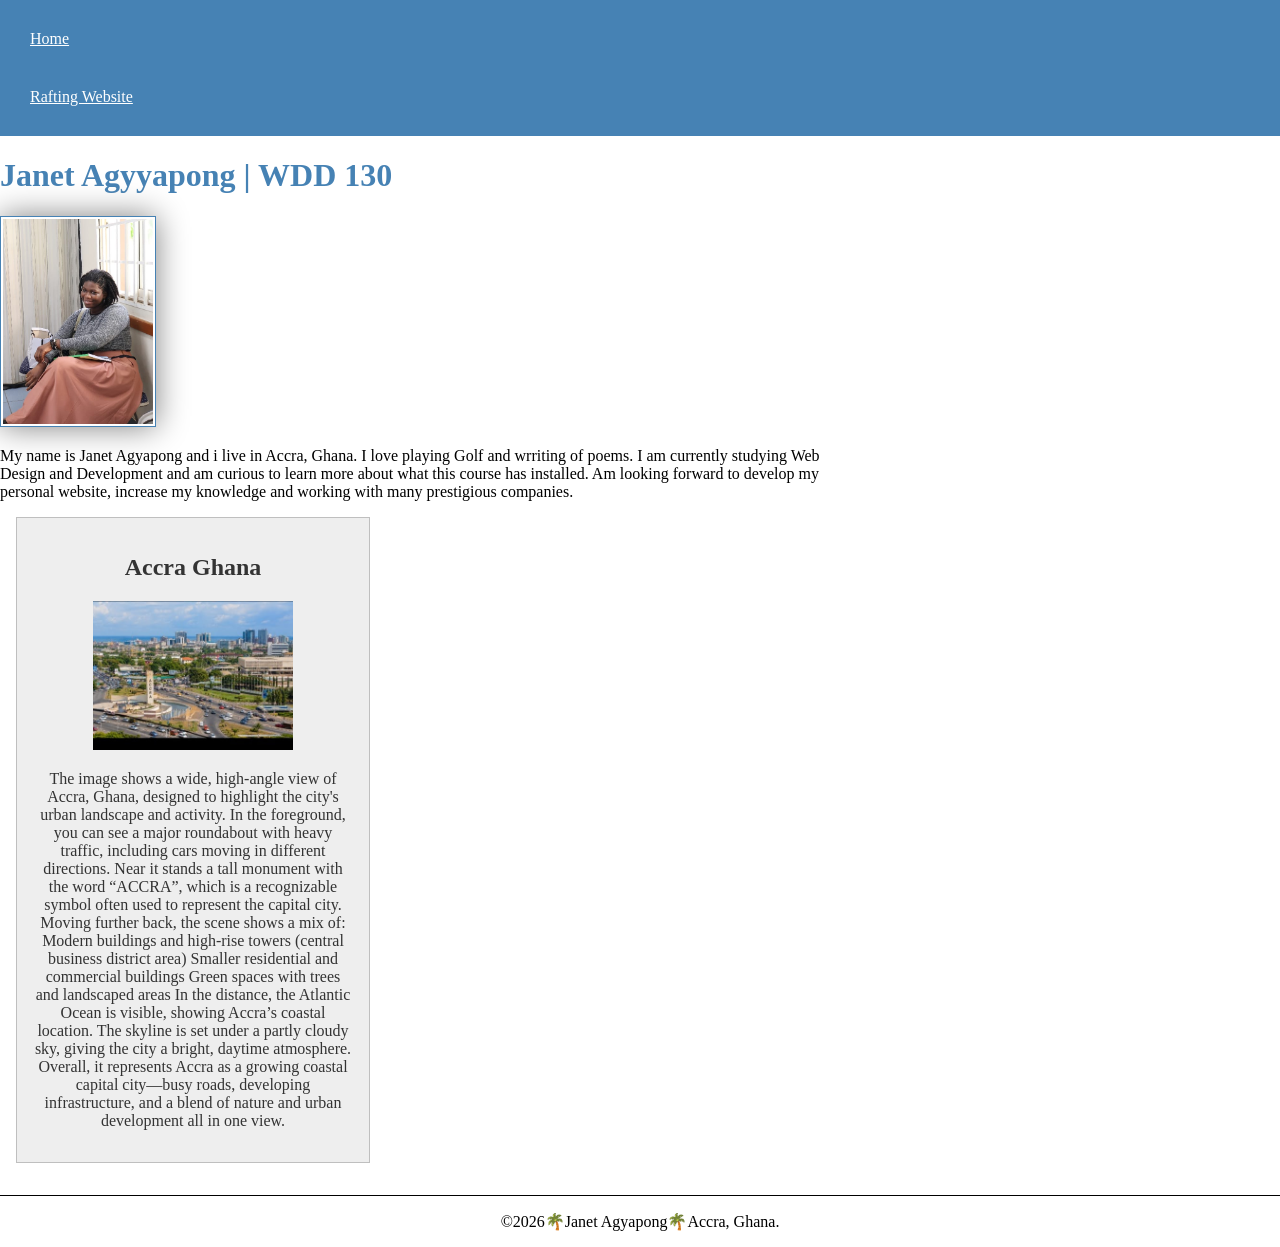
<file: index.html>
<!DOCTYPE html>
<html lang="en-us">

<head>
    <meta charset="UTF-8">
    <meta name="viewport" content="width=device-width, initial-scale=1.0">
    <title>Janet Agyapong | WDD 130</title>
    <meta name="description"
      content=" Explore Janet Aggyyapong BYU-Idaho WDD 130 course home page, featuring web fundamentals, develoment project, and essential Html/Css learning resources.">
    <meta name="author" content="Janet Agyapong ">

    <link rel="stylesheet" href="styles/styles.css">
</head>

<body>
    <header>
        <nav>
            <a href="#">Home</a>
            <a href="wwr/">Rafting Website</a>
        </nav>
    </header>
    <main>
        <h1>Janet Agyyapong | WDD 130</h1>
        <img src="images/profile.jpg" alt="Helllo, my name is Janet Agyapong" width="200">
        <p>My name is Janet Agyapong and i live in Accra, Ghana. I love playing Golf and
            wrriting of poems. I am currently studying Web Design and Development and am curious to
            learn
            more about what this course has installed. Am looking forward to
            develop my personal website, increase my knowledge and working with many prestigious
            companies.
        </p>
    </main>
    <aside>
        <h2> Accra Ghana</h2>
        <img src="images/accra-landscape.jpg" alt=" Landscape of Accra Ghana  ">
        <p>
            The image shows a wide, high-angle view of Accra, Ghana, designed to highlight the
            city's urban
            landscape and activity.
            In the foreground, you can see a major roundabout with heavy traffic, including cars
            moving in
            different directions. Near it stands a tall monument with the word “ACCRA”, which is a
            recognizable
            symbol often used to represent the capital city.
            Moving further back, the scene shows a mix of:
            Modern buildings and high-rise towers (central business district area)
            Smaller residential and commercial buildings
            Green spaces with trees and landscaped areas
            In the distance, the Atlantic Ocean is visible, showing Accra’s coastal location. The
            skyline is set
            under a partly cloudy sky, giving the city a bright, daytime atmosphere.
            Overall, it represents Accra as a growing coastal capital city—busy roads, developing
            infrastructure, and a blend of nature and urban development all in one view.
        </p>
    </aside>
    <footer>
        <p>&copy;2026🌴Janet Agyapong🌴Accra, Ghana.</p>
    </footer>
</body>

</html>
</file>
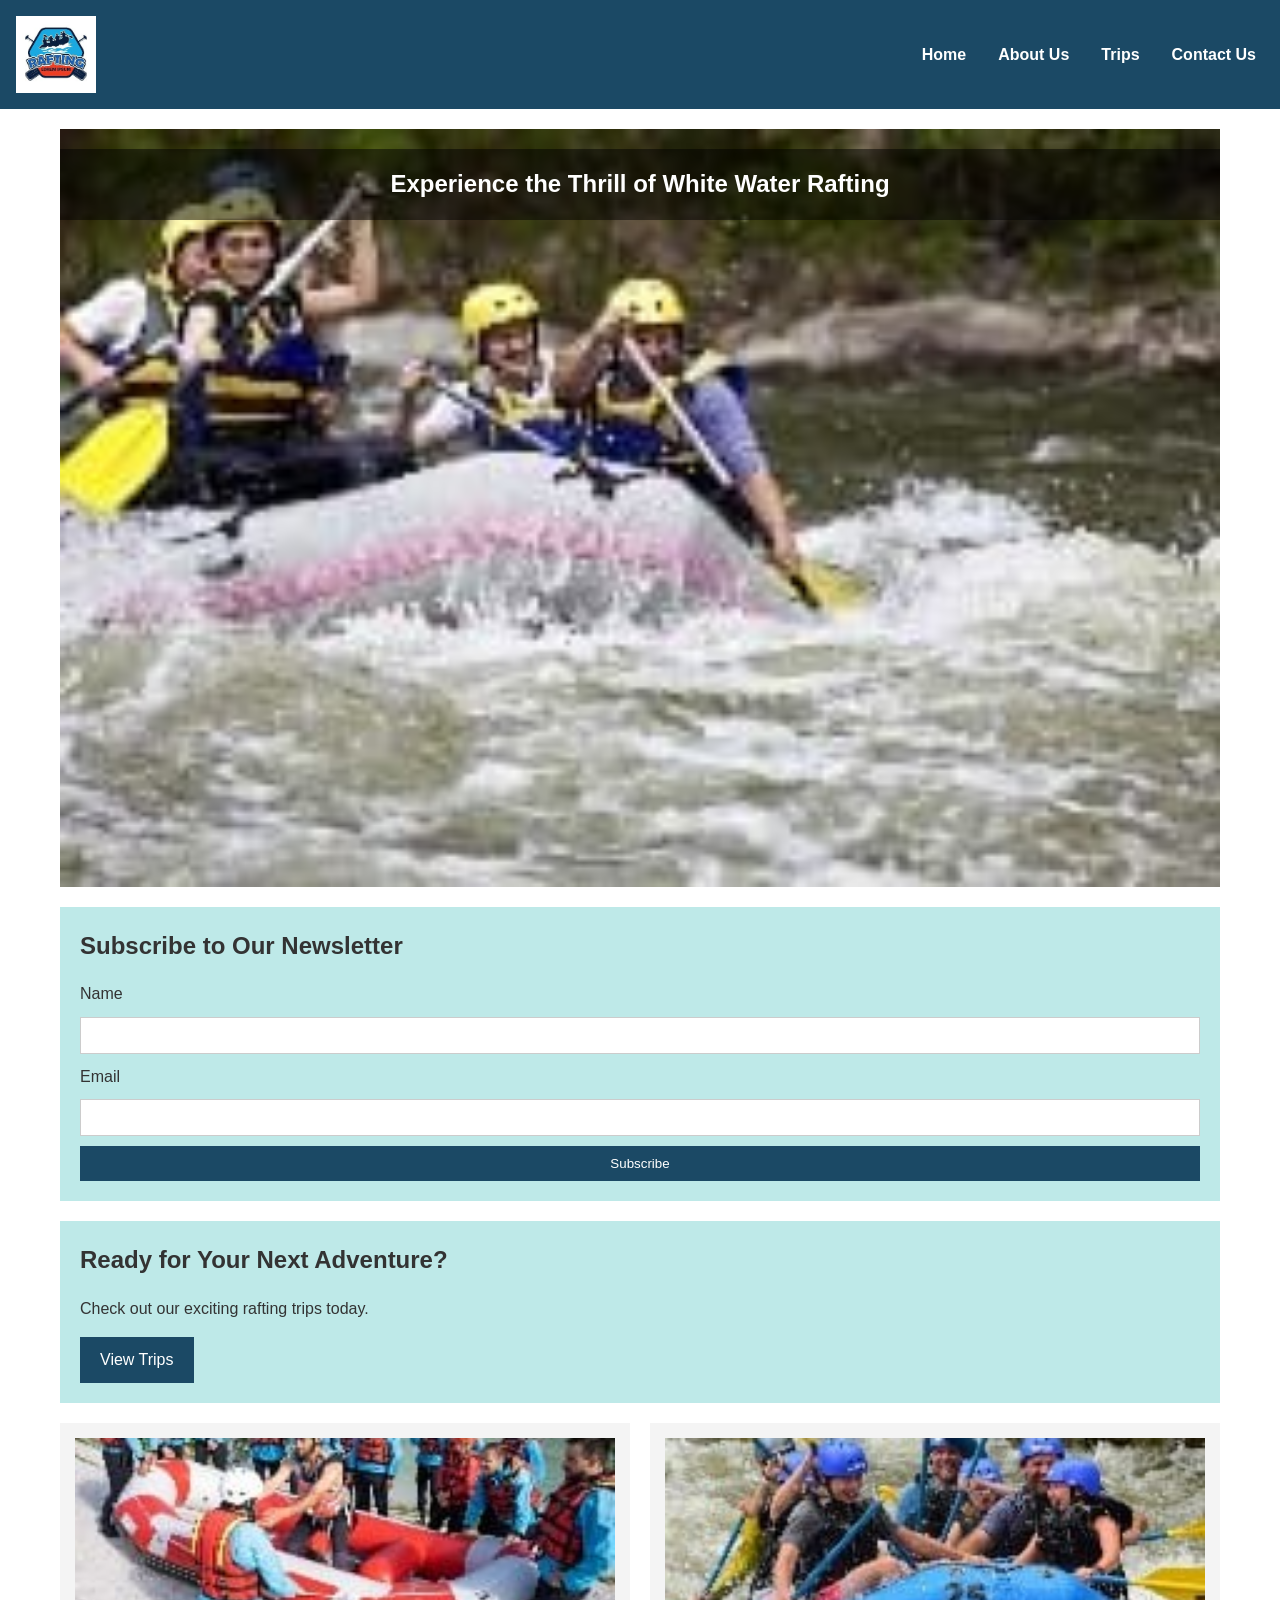
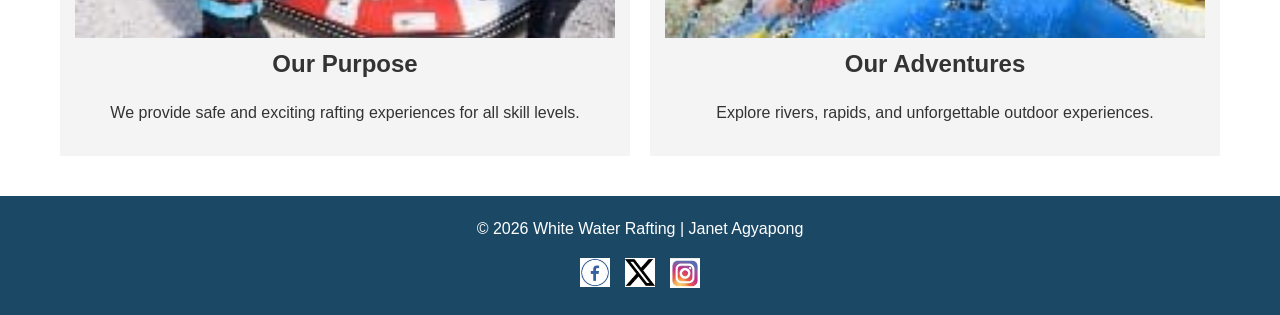
<file: wwr/index.html>
<!DOCTYPE html>
<html lang="en-US">

<head>
    <meta name="description"
      content="Welcome to White Water Rafting. Explore thrilling river adventures and unforgettable experiences.">

    <meta name="author" content="Janet Agyapong">

    <link rel="stylesheet" href="styles/rafting.css">
    <header>
        <img src="images/logo.png" alt="White Water Rafting Logo">

        <nav>
            <a href="index.html">Home</a>
            <a href="about.html">About Us</a>
            <a href="trips.html">Trips</a>
            <a href="contact.html">Contact Us</a>
        </nav>
    </header>

    <main>

        <!-- HERO -->
        <section class="hero">
            <img src="images/hero.jpg" alt="Rafting Adventure">
            <h1>Experience the Thrill of White Water Rafting</h1>
        </section>

        <!-- NEWSLETTER -->
        <section class="newsletter">
            <h2>Subscribe to Our Newsletter</h2>

            <form>
                <label for="name">Name</label>
                <input type="text" id="name" name="name" required>

                <label for="email">Email</label>
                <input type="email" id="email" name="email" required>

                <button type="submit">Subscribe</button>
            </form>
        </section>

        <!-- CTA -->
        <section class="cta">
            <h2>Ready for Your Next Adventure?</h2>
            <p>Check out our exciting rafting trips today.</p>
            <a href="trips.html" class="button">View Trips</a>
        </section>

        <!-- GRID -->
        <section class="home-grid">

            <div class="grid-item">
                <img src="images/purpose.jpg" alt="Purpose">
                <h2>Our Purpose</h2>
                <p>We provide safe and exciting rafting experiences for all skill levels.</p>
            </div>

            <div class="grid-item">
                <img src="images/adventure.jpg" alt="Adventure">
                <h2>Our Adventures</h2>
                <p>Explore rivers, rapids, and unforgettable outdoor experiences.</p>
            </div>

        </section>

    </main>

    <footer>
        <p>© 2026 White Water Rafting | Janet Agyapong</p>

        <div class="socialmedia">
            <a href="https://facebook.com">
                <img src="images/facebook.png" alt="Facebook social media icon">
            </a>

            <a href="https://twitter.com">
                <img src="images/twitter.png" alt="Twitter social media icon">
            </a>

            <a href="https://instargram.com">
                <img src="images/instargram.png" alt="Instargram social media icon">
            </a>
        </div>
    </footer>
</file>
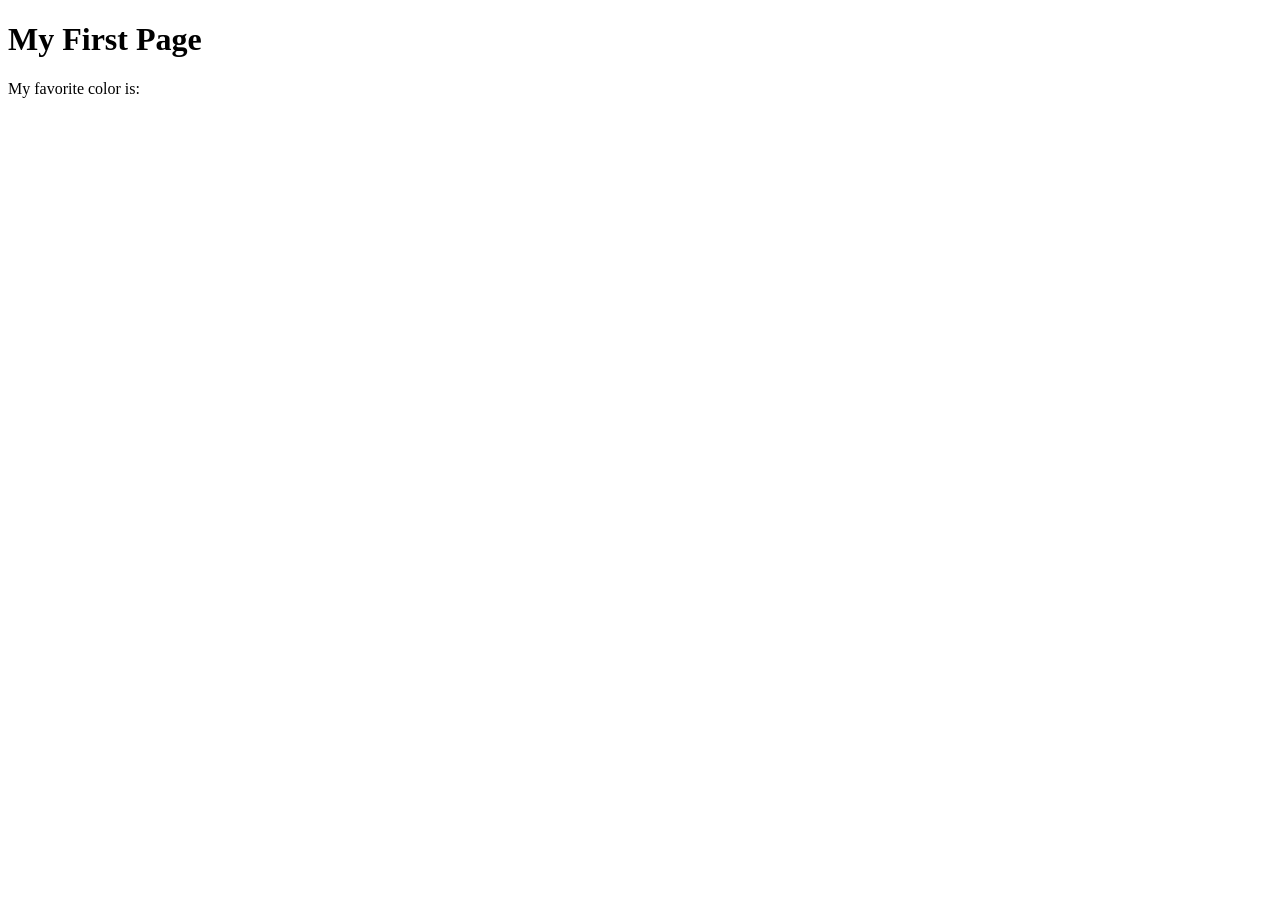
<file: week01/first-page.html>
<!DOCTYPE html>
<html lang="en">
<head>
    <meta charset="UTF-8">
    <meta name="viewport" content="width=device-width, initial-scale=1.0">
    <title>My First Page</title>
</head>
<body>
    <h1>My First Page</h1>
    <p>My favorite color is: </p>
</body>
</html>
</file>
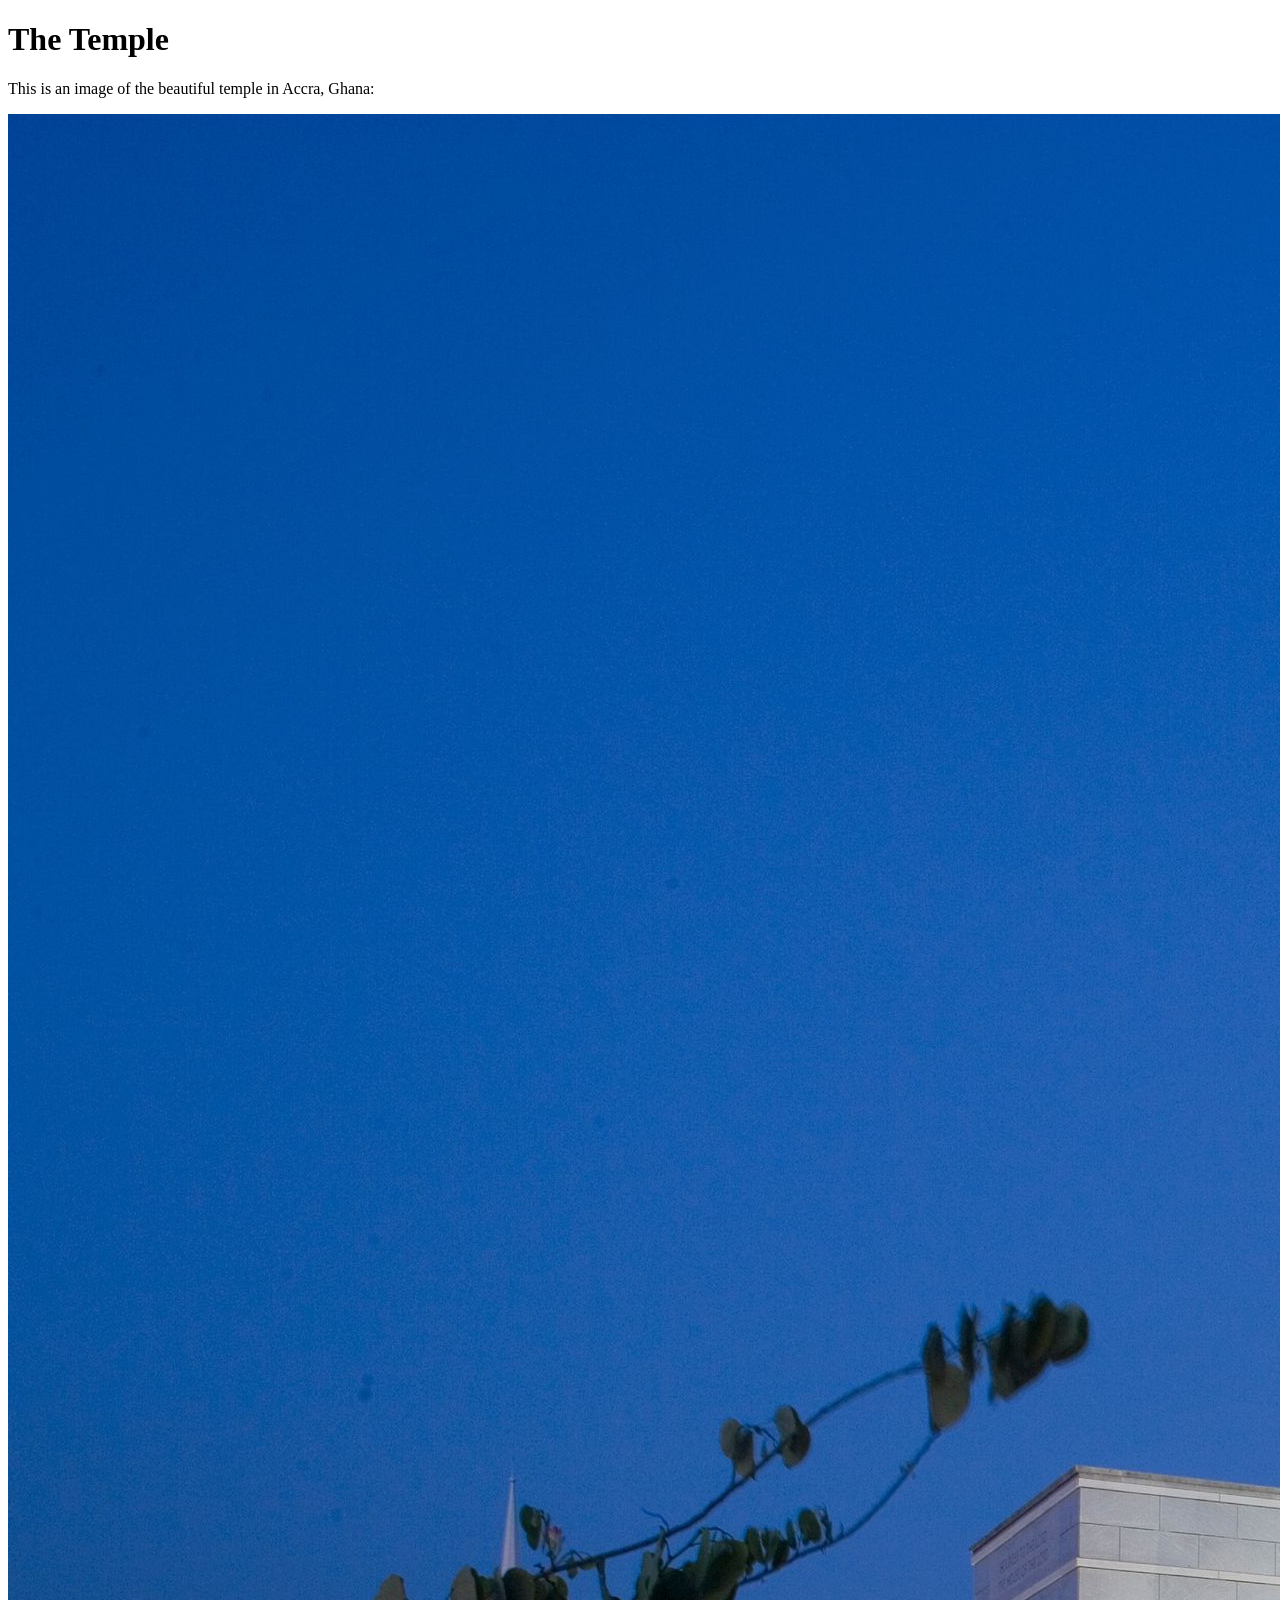
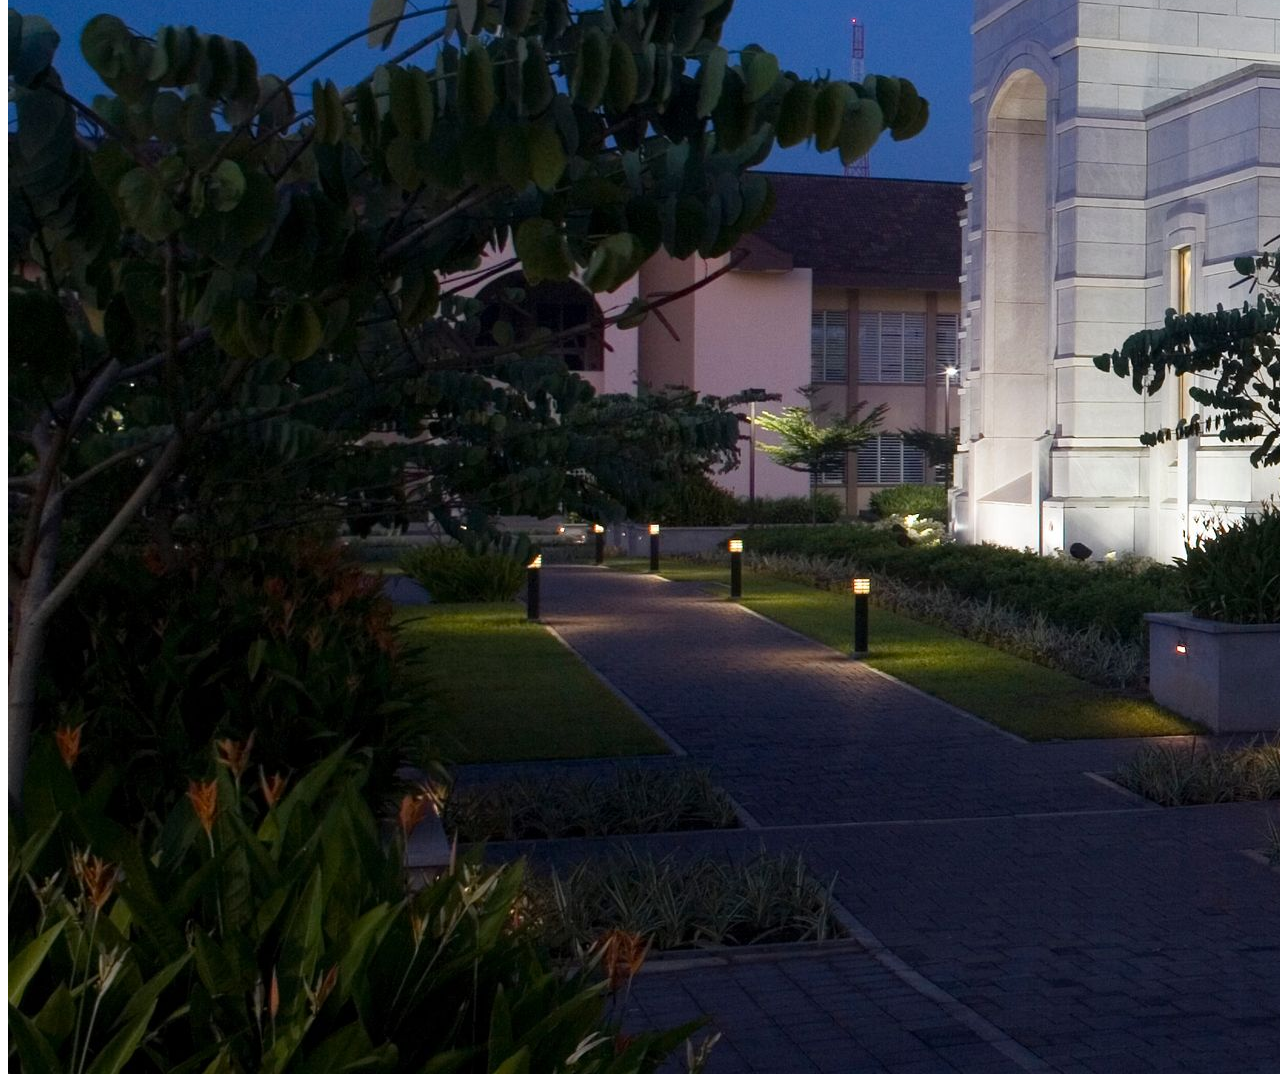
<file: week01/images.html>
<!DOCTYPE html>
<html lang="en">
<head>
    <meta charset="UTF-8">
    <meta name="viewport" content="width=device-width, initial-scale=1.0">
    <title>Temple Image</title>
</head>
<body>
    <h1>The Temple</h1>
    <p>This is an image of the beautiful temple in Accra, Ghana:</p>
    <img src="images/temple-large.jpeg" alt="The Accra Ghana Temple">
    
</body>
</html>
</file>
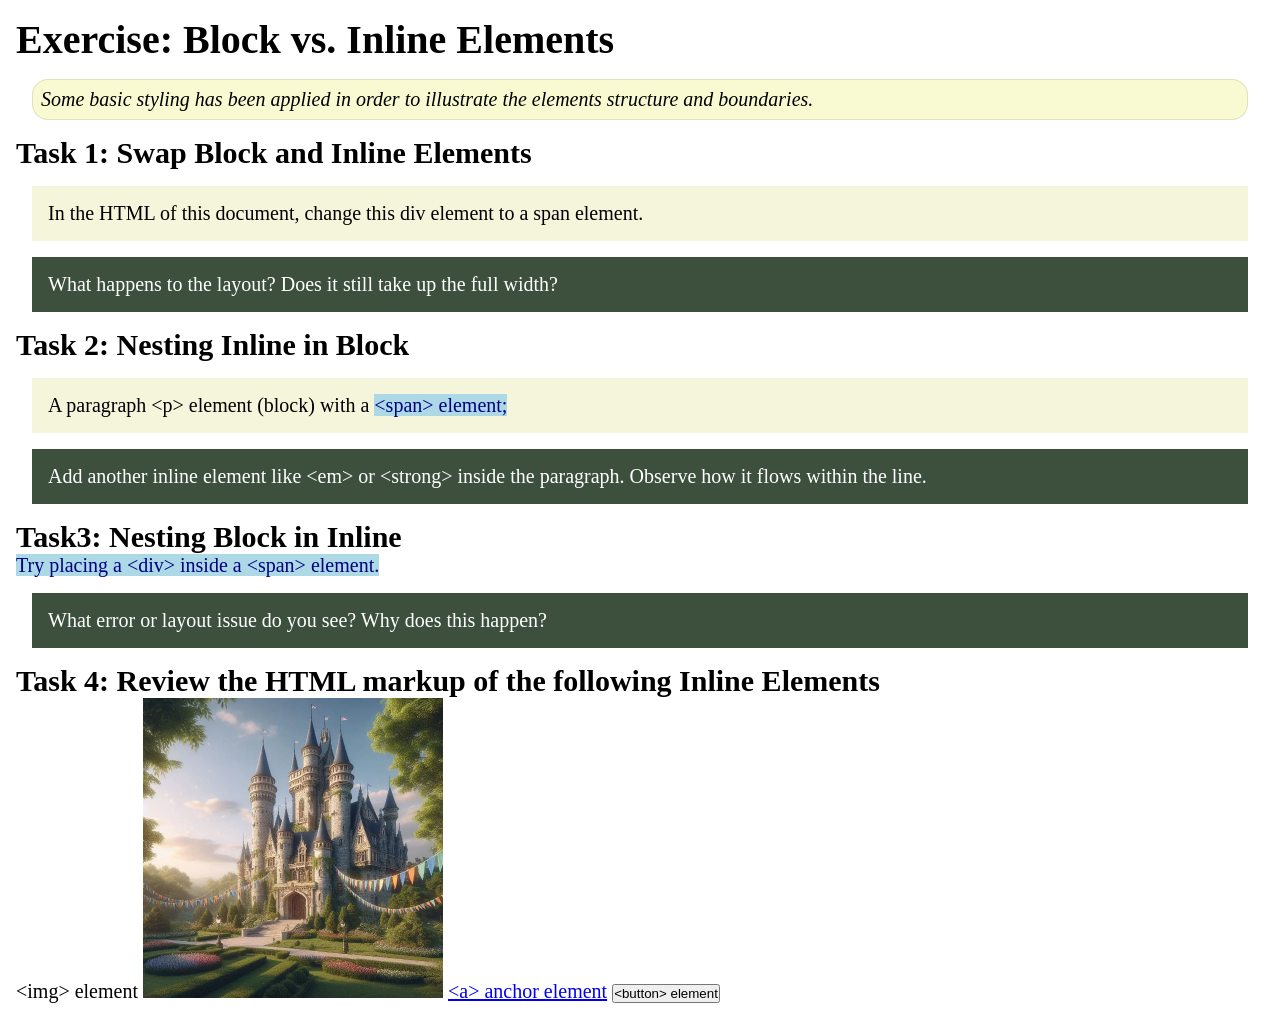
<file: week02/block-vs-inline.html>
<!DOCTYPE html>
<html lang="en">

<head>
    <meta charset="UTF-8">
    <meta name="viewport" content="width=device-width, initial-scale=1.0">
    <title>Exercise: Block vs. Inline Elements</title>
    <link rel="stylesheet" href="styles/block-vs-inline.css">
</head>

<body>
    <main>
        <h1>Exercise: Block vs. Inline Elements</h1>
        <p class="note">Some basic styling has been applied in order to illustrate the elements structure and
            boundaries.</p>

        <h2>Task 1: Swap Block and Inline Elements</h2>
        <div>In the HTML of this document, change this div element to a span element.</div>

        <p class="question">What happens to the layout? Does it still take up the full width?</p>

        <h2>Task 2: Nesting Inline in Block</h2>
        <p>A paragraph &lt;p&gt; element (block) with a <span>&lt;span&gt; element;</span></p>
        <p class="question">Add another inline element like &lt;em&gt; or &lt;strong&gt; inside the paragraph. Observe
            how it flows within the line.</p>

        <h2>Task3: Nesting Block in Inline</h2>
        <span>Try placing a &lt;div&gt; inside a &lt;span&gt; element.</span>
            <p class="question">What error or layout issue do you see? Why does this happen?</p>


            <h2>Task 4: Review the HTML markup of the following Inline Elements</h2>
        &lt;img&gt; element
        <img src="images/castle.webp" alt="placeholder image (images are inline)" width="300" height="300">
        <a href="https://churchofjesuschrist.org">&lt;a&gt; anchor element</a>
        <button type="button">&lt;button&gt; element</button>
    </main>
</body>

</html>
</file>
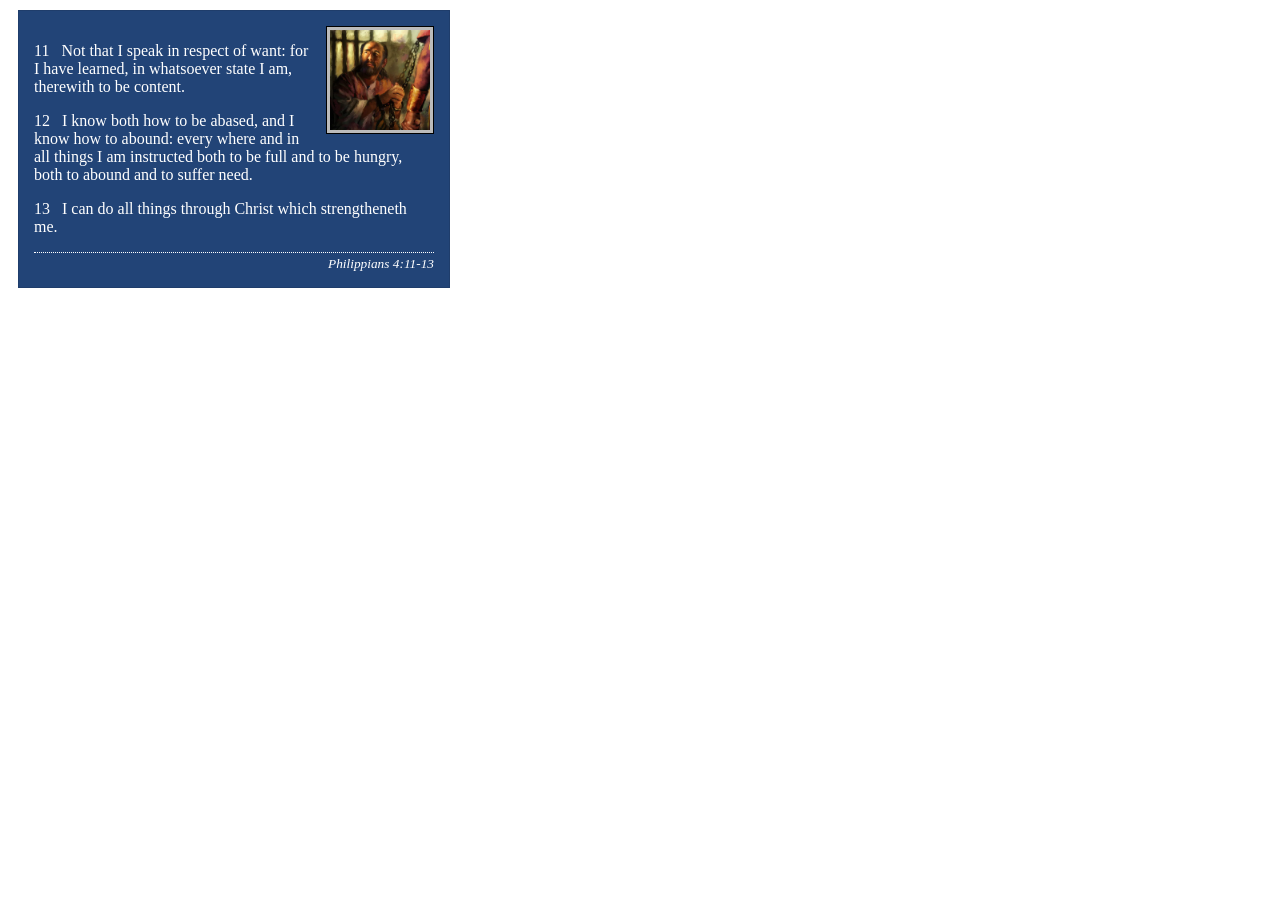
<file: week02/box-model-solution.html>
<!DOCTYPE html>
<html lang="en">
<head>
    <meta charset="UTF-8">
    <meta name="viewport" content="width=device-width, initial-scale=1.0">
    <title>Box Model Activity</title>
    <link rel="stylesheet" href="styles/box-model-solution.css">
</head>
<body>
    <main>
        <div class="callout">
            <img src="images/apostle-paul-imprisoned.webp" alt="Paul the Apostle - Imprisoned in Rome" width="200" height="200">
            <blockquote>
                <p>11 &nbsp; Not that I speak in respect of want: for I have learned, in whatsoever state I am, therewith to be content.</p>
                <p>12 &nbsp; I know both how to be abased, and I know how to abound: every where and in all things I am instructed both to be full and to be hungry, both to abound and to suffer need.</p>
                <p>13 &nbsp; I can do all things through Christ which strengtheneth me.</p>
            </blockquote>
            <cite>Philippians 4:11-13</cite>
        </div>
    </main>
</body>
</html>
</file>
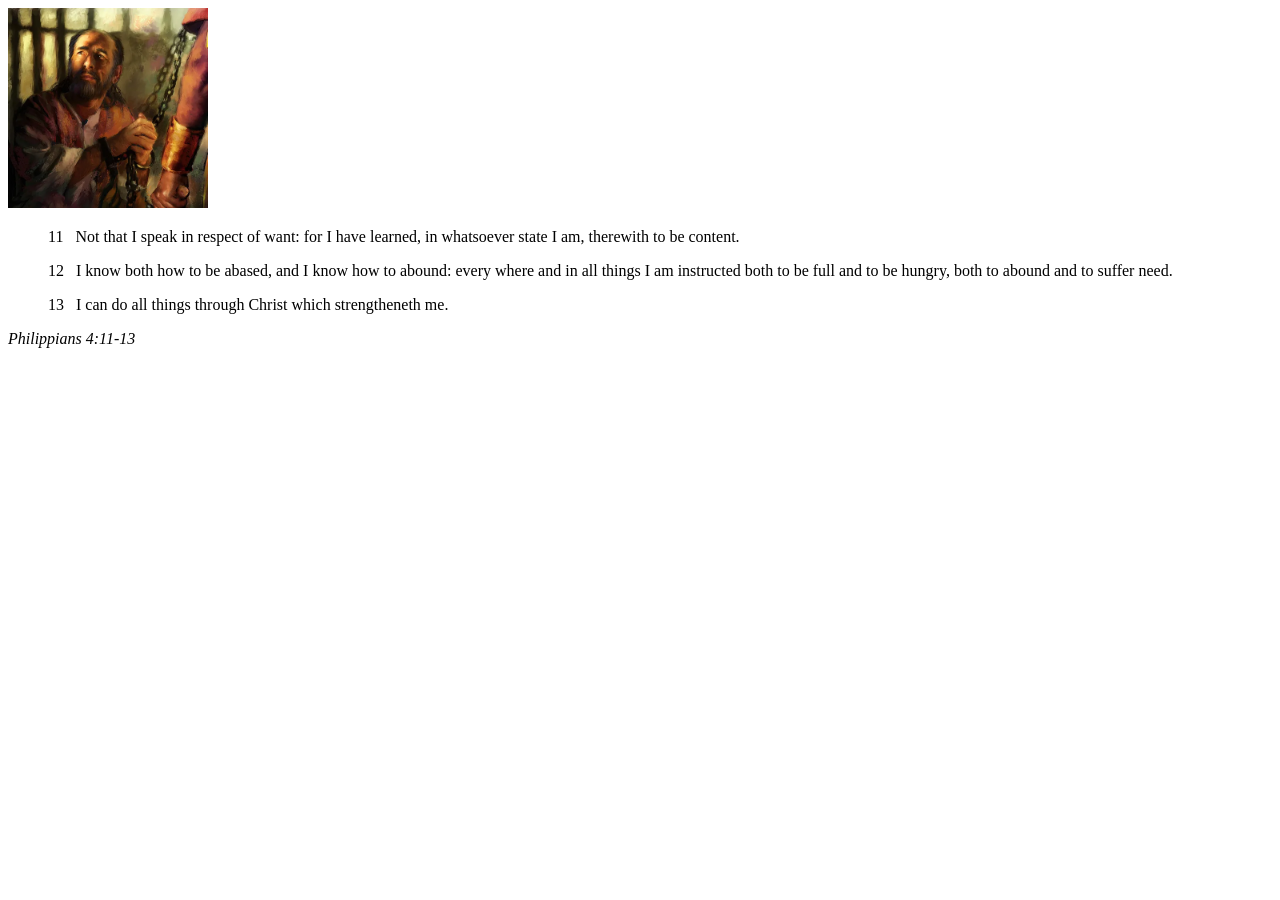
<file: week02/box-model.html>
<!DOCTYPE html>
<html lang="en">
<head>
    <meta charset="UTF-8">
    <meta name="viewport" content="width=device-width, initial-scale=1.0">
    <title>Box Model Activity</title>
</head>
<body>
    <main>
        <div class="callout">
            <img src="images/apostle-paul-imprisoned.webp" alt="Paul the Apostle - Imprisoned in Rome" width="200" height="200">
            <blockquote>
                <p>11 &nbsp; Not that I speak in respect of want: for I have learned, in whatsoever state I am, therewith to be content.</p>
                <p>12 &nbsp; I know both how to be abased, and I know how to abound: every where and in all things I am instructed both to be full and to be hungry, both to abound and to suffer need.</p>
                <p>13 &nbsp; I can do all things through Christ which strengtheneth me.</p>
            </blockquote>
            <cite>Philippians 4:11-13</cite>
        </div>
    </main>
</body>
</html>
</file>
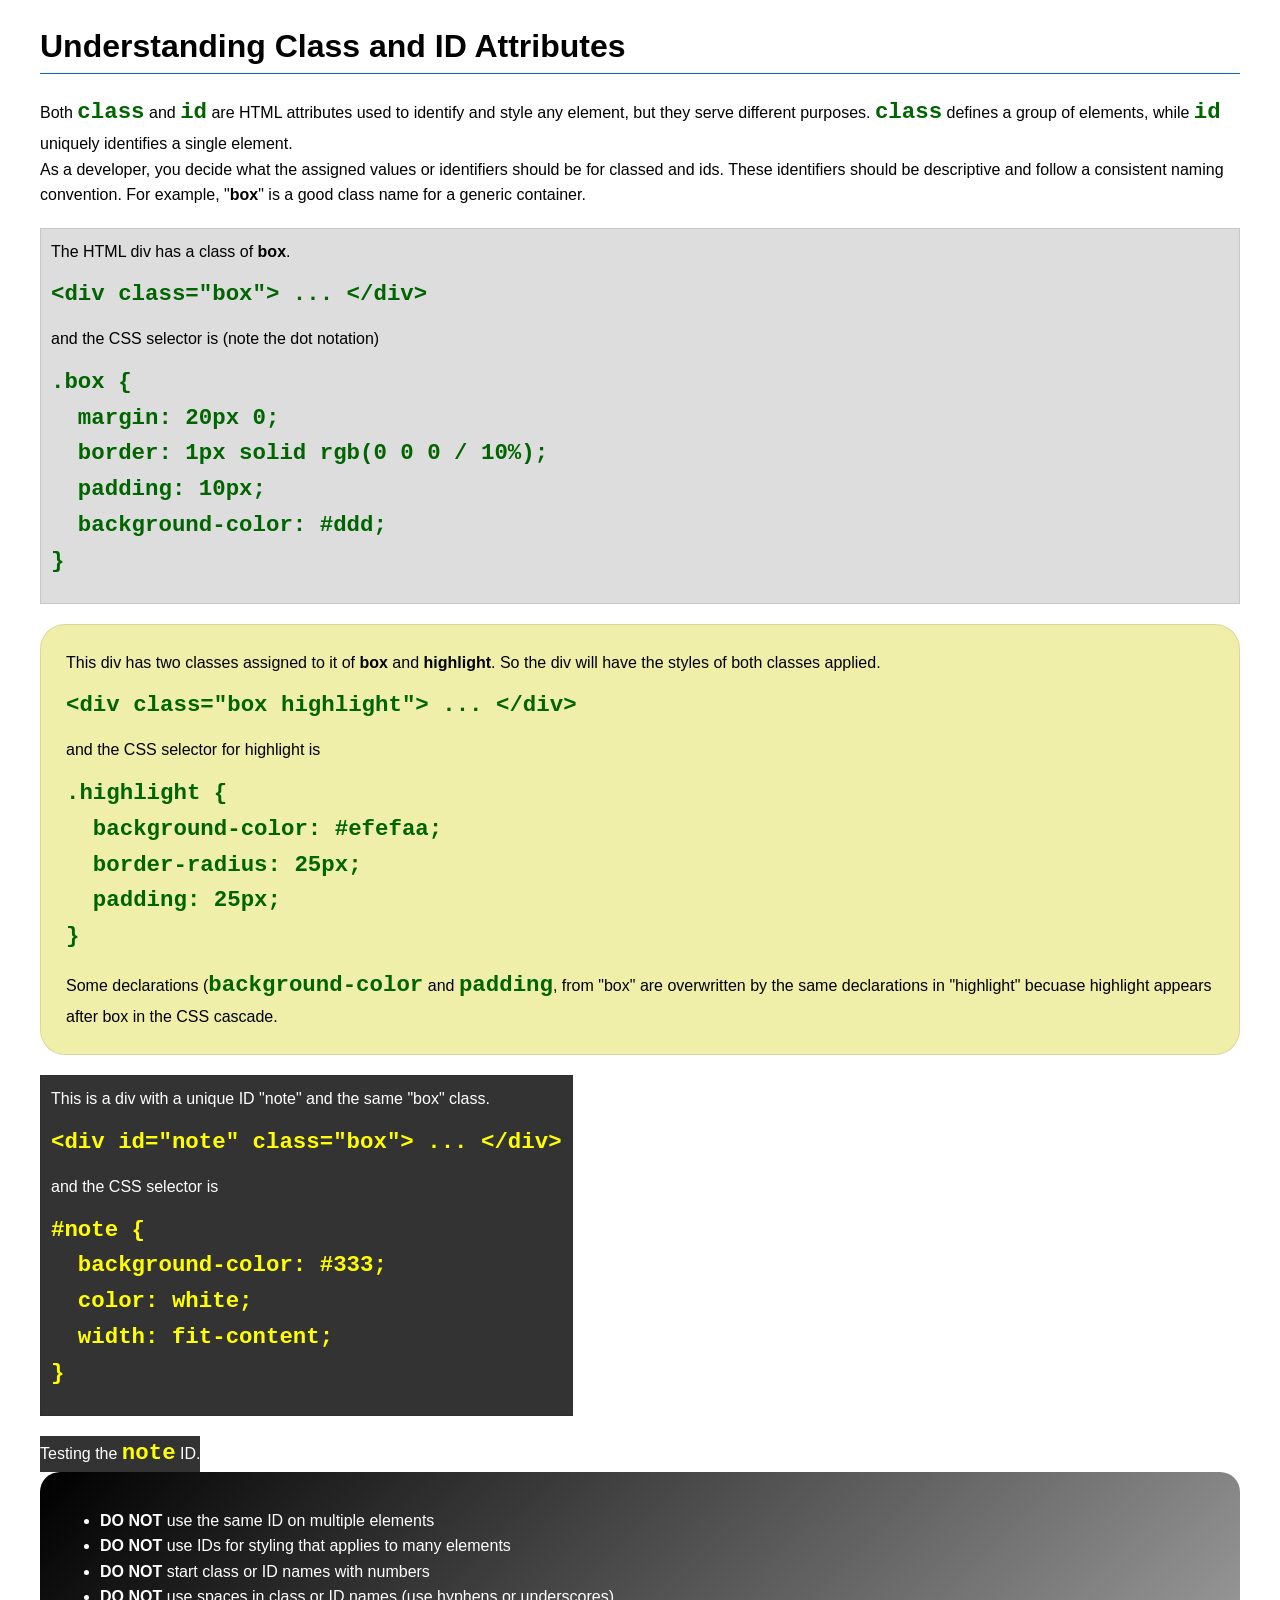
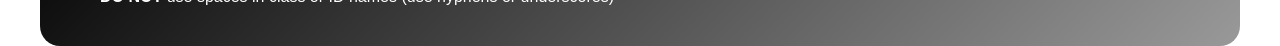
<file: week03/class-and-id.html>
<!DOCTYPE html>
<html lang="en">

<head>
    <meta charset="UTF-8">
    <meta name="viewport" content="width=device-width, initial-scale=1.0">
    <title>Class vs ID Attributes</title>
    <link rel="stylesheet" href="styles/class-and-id.css">
</head>

<body>
    <h1>Understanding Class and ID Attributes</h1>
    <p>Both <code>class</code> and <code>id</code> are HTML attributes used to identify and style
        any element, but they
        serve different purposes. <code>class</code> defines a group of elements, while
        <code>id</code> uniquely
        identifies a single element.
    </p>
    <p>As a developer, you decide what the assigned values or identifiers should be for classed and
        ids. These
        identifiers should be
        descriptive and follow a consistent naming convention. For example, "<strong>box</strong>"
        is a good class name
        for a generic container.</p>
    <div class="box">
        <p>The HTML div has a class of <strong>box</strong>.</p>
        <pre><code class="html">&lt;div class="box"&gt; ... &lt;/div&gt;</code></pre>
        and the CSS selector is (note the dot notation)
        <pre><code class="css">.box {
  margin: 20px 0;
  border: 1px solid rgb(0 0 0 / 10%);
  padding: 10px;
  background-color: #ddd; 
}</code></pre>
    </div>

    <div class="box highlight">
        <p>This div has two classes assigned to it of <strong>box</strong> and
            <strong>highlight</strong>. So the div
            will have the styles of both classes applied.
        </p>
        <pre><code class="html">&lt;div class="box highlight"&gt; ... &lt;/div&gt;</code></pre>
        and the CSS selector for highlight is
        <pre><code class="css">.highlight {
  background-color: #efefaa;
  border-radius: 25px;
  padding: 25px;
}</code></pre>
        <p>Some declarations (<code>background-color</code> and <code>padding</code>, from "box" are
            overwritten by the same declarations in "highlight" becuase highlight appears after box
            in the CSS cascade.</p>
    </div>

    <div id="note" class="box">
        <p>This is a div with a unique ID "note" and the same "box" class.</p>
        <pre><code class="html">&lt;div id="note" class="box"&gt; ... &lt;/div&gt;</code></pre>
        and the CSS selector is
        <pre><code class="css">#note {
  background-color: #333;
  color: white;
  width: fit-content;
}</code></pre>
    </div>

    <div id="note">
        <p>Testing the <code>note</code> ID.</p>
    </div>

    <section id="best-practice">
        <ul>
            <li><strong>DO NOT</strong> use the same ID on multiple elements</li>
            <li><strong>DO NOT</strong> use IDs for styling that applies to many elements</li>
            <li><strong>DO NOT</strong> start class or ID names with numbers</li>
            <li><strong>DO NOT</strong> use spaces in class or ID names (use hyphens or underscores)
            </li>
        </ul>
    </section>


</body>

</html>
</file>
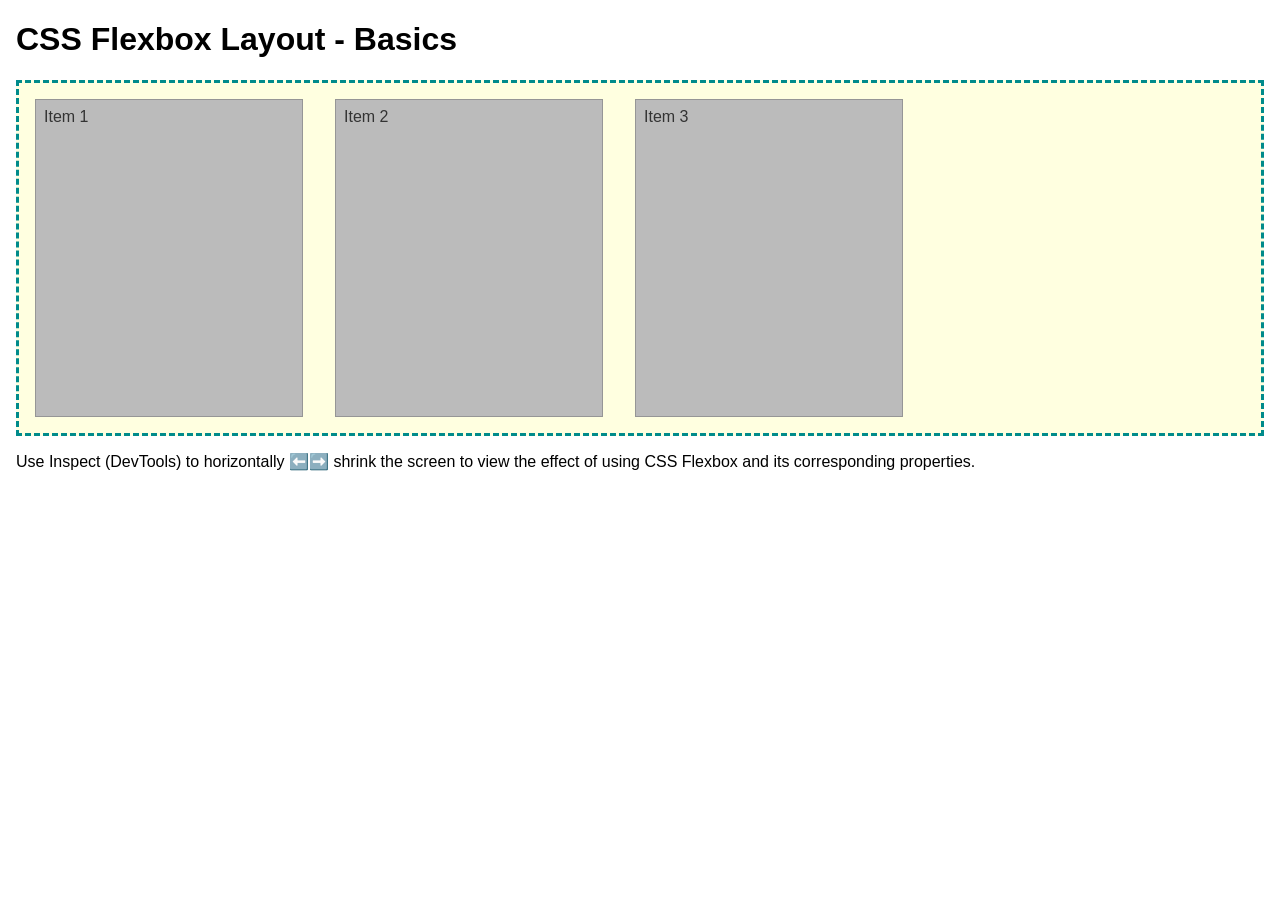
<file: week04/flexbox-layout.html>
<!DOCTYPE html>
<html lang="en">
<head>
    <meta charset="UTF-8">
    <meta name="viewport" content="width=device-width, initial-scale=1.0">
    <title>CSS Flexbox Layout - Basics</title>
    <link rel="stylesheet" href="styles/flexbox.css">
</head>
<body>
    <main>
        <h1>CSS Flexbox Layout - Basics</h1>
        <div class="flex-container">
            <div class="flex-item item1">Item 1</div>
            <div class="flex-item item2">Item 2</div>
            <div class="flex-item item3">Item 3</div>
        </div>
        <p>Use Inspect (DevTools) to horizontally ⬅️➡️ shrink the screen to view the effect of using CSS Flexbox and its corresponding properties.</p>
    </main>
</body>
</html>
</file>
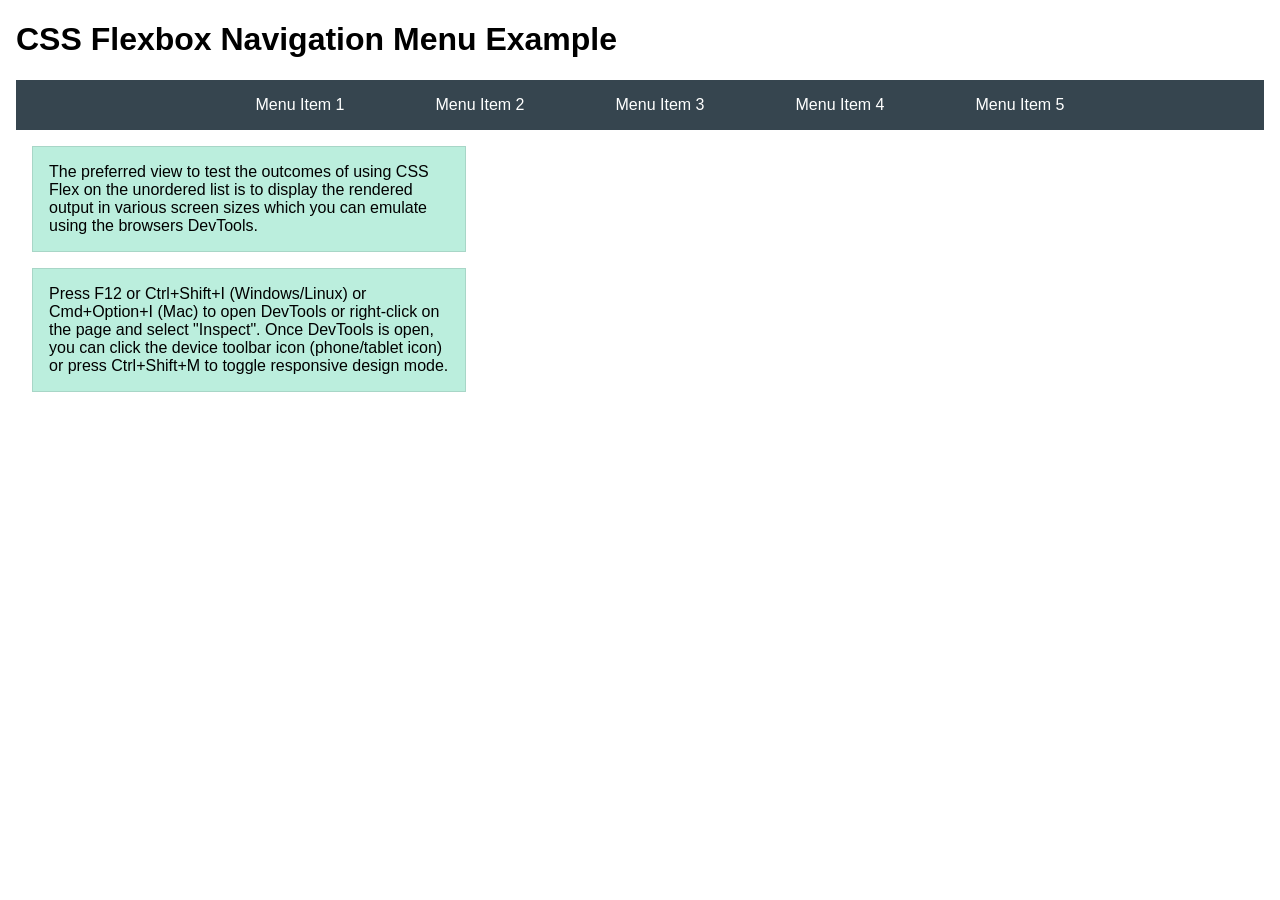
<file: week04/flexbox-menu.html>
<!DOCTYPE html>
<html lang="en">
<head>
    <meta charset="UTF-8">
    <meta name="viewport" content="width=device-width, initial-scale=1.0">
    <title>CSS Flexbox - Navigation Menu</title>
    <link rel="stylesheet" href="styles/flexbox-menu.css">
</head>
<body>
    <main>
        <h1>CSS Flexbox Navigation Menu Example</h1>
        <nav>
            <ul>
                <li><a href="#">Menu Item 1</a></li>
                <li><a href="#">Menu Item 2</a></li>
                <li><a href="#">Menu Item 3</a></li>
                <li><a href="#">Menu Item 4</a></li>
                <li><a href="#">Menu Item 5</a></li>
            </ul>
        </nav>
        <p>The preferred view to test the outcomes of using CSS Flex on the unordered list is to display the rendered output in various screen sizes which you can emulate using the browsers DevTools.</p>

        <p>Press F12 or Ctrl+Shift+I (Windows/Linux) or Cmd+Option+I (Mac) to open DevTools or right-click on the page and select "Inspect". Once DevTools is open, you can click the device toolbar icon (phone/tablet icon) or press Ctrl+Shift+M to toggle responsive design mode.</p>

                      
        
    </main>
</body>
</html>
</file>
<file: styles/styles.css>
body {
    margin: 0;
}

nav {
    background-color: steelblue;
    padding: 10px;
}

nav a {
    color: white;
    display: block;
    padding: 20px;
}

h1 {
    color: steelblue;
}

main img {
    width: 150px;
    height: auto;
    border: 1px solid steelblue;
    padding: 2px;
    box-shadow: 0 0 30px gray;
}

p {
    padding: 0;
}

main {
    max-width: 840px;
}

aside {
    width: 20rem;
    margin: 1rem;
    border: 1px solid rgb(0 0 0 / 0.2);
    padding: 1rem;
    background-color: #eee;
    color: #333;
    text-align: center;
}

aside img {
    width: 200px;
    height: auto;
}

footer {
    margin-top: 2rem;
    border-top: 1px solid #000;
    text-align: center;
}
</file>
<file: wwr/styles/rafting.css>
/* =========================
RESET
========================= */

* {
    margin: 0;
    padding: 0;
    box-sizing: border-box;
}

/* =========================
ROOT COLORS
========================= */
:root {
    --primary-color: #1b4965;
    --secondary-color: #62b6cb;
    --accent1-color: #bee9e8;
    --accent2-color: #ffffff;
}

/* =========================
GLOBAL STYLES
========================= */
body {
    font-family: Arial, Helvetica, sans-serif;
    background-color: var(--accent2-color);
    color: #333;
    line-height: 1.6;
}

main {
    max-width: 1200px;
    margin: 0 auto;
    padding: 20px;
}

h1,
h2 {
    margin-bottom: 1rem;
}

p {
    margin-bottom: 1rem;
}

/* =========================
HEADER
========================= */
header {
    display: grid;
    grid-template-columns: 120px 1fr;
    align-items: center;
    background-color: var(--primary-color);
    padding: 1rem;
}

header img {
    width: 80px;
}

header nav {
    display: flex;
    justify-content: flex-end;
    gap: 1rem;
}

nav a {
    color: white;
    text-decoration: none;
    font-weight: bold;
    padding: 0.5rem;
}

nav a:hover {
    background-color: var(--secondary-color);
    border-radius: 5px;
}

/* =========================
HERO SECTION
========================= */
.hero {
    position: relative;
}

.hero img {
    display: block;
    width: 100%;
    height: auto;
}

.hero h1 {
    position: absolute;
    top: 20px;
    width: 100%;
    text-align: center;
    color: white;
    background-color: rgba(0, 0, 0, 0.5);
    padding: 1rem;
}

.hero article {
    position: absolute;
    bottom: 20px;
    left: 20px;
    right: 20px;
    background-color: rgba(255, 255, 255, 0.85);
    padding: 1rem;
}

.hero article img {
    float: right;
    width: 150px;
    height: auto;
    margin-left: 15px;
}

/* =========================
ABOUT PAGE
========================= */
.history {
    margin-top: 2rem;
}

.adventures {
    margin-top: 2rem;
}

.adventures figure {
    display: inline-block;
    text-align: center;
    margin: 10px;
}

.adventures img {
    width: 180px;
    height: auto;
}

/* =========================
HOME PAGE
========================= */
.newsletter,
.cta {
    background-color: var(--accent1-color);
    padding: 20px;
    margin-top: 20px;
}

.button {
    display: inline-block;
    background-color: var(--primary-color);
    color: white;
    padding: 10px 20px;
    text-decoration: none;
}

.home-grid {
    display: grid;
    grid-template-columns: repeat(2, 1fr);
    gap: 20px;
    margin-top: 20px;
}

.grid-item {
    background-color: #f4f4f4;
    padding: 15px;
    text-align: center;
}

.grid-item img {
    width: 100%;
    height: 200px;
    object-fit: cover;
}

/* =========================
CONTACT PAGE
========================= */
.company-info,
.contact-form,
.employees {
    background-color: var(--accent1-color);
    padding: 20px;
    margin-bottom: 20px;
}

.employee-grid {
    display: grid;
    grid-template-columns: repeat(3, 1fr);
    gap: 20px;
}

.employee-grid figure {
    text-align: center;
}

.employee-grid img {
    width: 100%;
    height: auto;
}

iframe {
    width: 100%;
    height: 300px;
    border: 0;
}

form {
    display: flex;
    flex-direction: column;
    gap: 10px;
}

input,
textarea {
    padding: 10px;
    border: 1px solid #ccc;
}

button {
    background-color: var(--primary-color);
    color: white;
    border: none;
    padding: 10px;
    cursor: pointer;
}

/* =========================
TRIPS PAGE
========================= */
.trip-cta {
    background-color: var(--accent1-color);
    text-align: center;
    padding: 20px;
}

.trip-grid {
    display: grid;
    grid-template-columns: repeat(3, 1fr);
    gap: 20px;
    margin-top: 20px;
}

.trip-card {
    background-color: #f4f4f4;
    padding: 15px;
    text-align: center;
}

.trip-card img {
    width: 100%;
    height: 180px;
    object-fit: cover;
}

.trip-table table {
    width: 100%;
    border-collapse: collapse;
    margin-top: 20px;
}

.trip-table th,
.trip-table td {
    border: 1px solid #ccc;
    padding: 10px;
    text-align: center;
}

.trip-table th {
    background-color: var(--primary-color);
    color: white;
}

/* =========================
FOOTER
========================= */
footer {
    background-color: var(--primary-color);
    color: white;
    text-align: center;
    padding: 20px;
    margin-top: 20px;
}

.socialmedia {
    display: flex;
    justify-content: center;
    gap: 15px;
    margin-top: 10px;
}

.socialmedia a {
    text-decoration: none;
}

.socialmedia img {
    width: 30px;
    height: auto;
}
</file>
<file: week02/styles/block-vs-inline.css>
* {
    margin: 0;
    padding: 0;
}

body {
    font-size: 20px;
    margin: 1rem;
}

p,
div {
    background-color: beige;
    margin: 1rem;
    padding: 1rem;
}

span {
    color: navy;
    background-color: lightblue;
}

code {
    margin: 0;
    padding: 0;
    color: green;
    font-size: 1.2rem;
}

.note {
    font-style: italic;
    background-color: lightgoldenrodyellow;
    border-radius: 1rem;
    border: 1px solid rgb(0 0 0 / 10%);
    margin: 1rem;
    padding: .5rem;
}

.question {
    background-color: #3d503d;
    color: #fff;
}
</file>
<file: week02/styles/box-model-solution.css>
.callout {
    max-width: 400px;
    margin: 10px;
    border: 1px solid rgba(0, 0, 0, .1);
    padding: 15px;
    background-color: #247;
    color: #fff;
}

.callout img {
    float: right;
    margin: 0 0 10px 15px;
    border: 1px solid #000;
    padding: 3px;
    background-color: #bbb;
    width: 100px;
    height: auto;

}

blockquote {
    margin: 0;
}

cite {
    display: block;
    border-top: 1px dotted #fff;
    padding-top: 3px;
    text-align: right;
    font-size: smaller;
}
</file>
<file: week03/styles/class-and-id.css>
body {
    font-family: Arial, sans-serif;
    line-height: 1.6;
    margin: 0;
    padding: 0 40px;
}

h1 {
    border-bottom: 1px solid rgb(0 110 182);
    padding-bottom: 0;
}



p {
    margin: 0;
}

code {
    color: darkgreen;
    font-weight: 700;
    font-size: 1.4rem;
}

/* Class examples - can be reused */

.box {
    margin: 20px 0;
    border: 1px solid rgb(0 0 0 / 10%);
    padding: 10px;
    background-color: #ddd; /* this is shorthand for #dddddd */
}

.highlight {
    background-color: #efefaa;
    border-radius: 25px;
    padding: 25px;
}

/* ID examples - should be unique */

#note {
    background-color: #333;
    color: white;
    width: fit-content;
}

#note code {
    color: yellow;
}

#best-practice {
    background: linear-gradient(135deg, #000 0%, #999 100%);
    color: white;
    border-radius: 20px;
    padding: 20px
}
</file>
<file: week04/styles/flexbox.css>
body {
    font-family: Helvetica, Arial, sans-serif;
    margin: 1rem;
}

.flex-container {
    border: 3px dashed darkcyan;
    background-color: lightyellow;
    display: flex;
    flex-wrap: wrap;
}

.flex-item {
    width: 250px;
    margin: 1rem;
    border: 1px solid rgb(0 0 0 / 20%);
    padding: 0.5rem;
    background-color: #bbb;
    color: #333;
}

.item1 {
    min-height: 100px;
}

.item2 {
    min-height: 200px;
}

.item3 {
    min-height: 300px;
}
</file>
<file: week04/styles/flexbox-menu.css>
body {
    font-family: Helvetica, Arial, sans-serif;
    margin: 1rem;
}

nav {
    background-color: #36454f;
}

nav ul {
    list-style-type: none;
    display: flex;
    flex-wrap: wrap;
    max-width: 900px;
    margin: 0 auto;
    justify-content: space-around;
    align-items: center;
}

nav a {
    display: block;
    color: #fff;
    text-align: center;
    padding: 1rem;
    text-decoration: none;
}

p {
    margin: 1rem;
    border: 1px solid rgb(0 0 0 / 10%);
    padding: 1rem;
    background-color: #bed;
    max-width: 400px;
}

#devtools-btn {
    background-color: #36454f;
    color: white;
    border: none;
    padding: 12px 24px;
    margin: 1rem;
    font-size: 16px;
    font-family: Helvetica, Arial, sans-serif;
    border-radius: 4px;
    cursor: pointer;
    transition: background-color 0.3s ease;
}

#devtools-btn:hover {
    background-color: #4a5a6a;
}

#devtools-btn:active {
    background-color: #2a3a4a;
}
</file>
